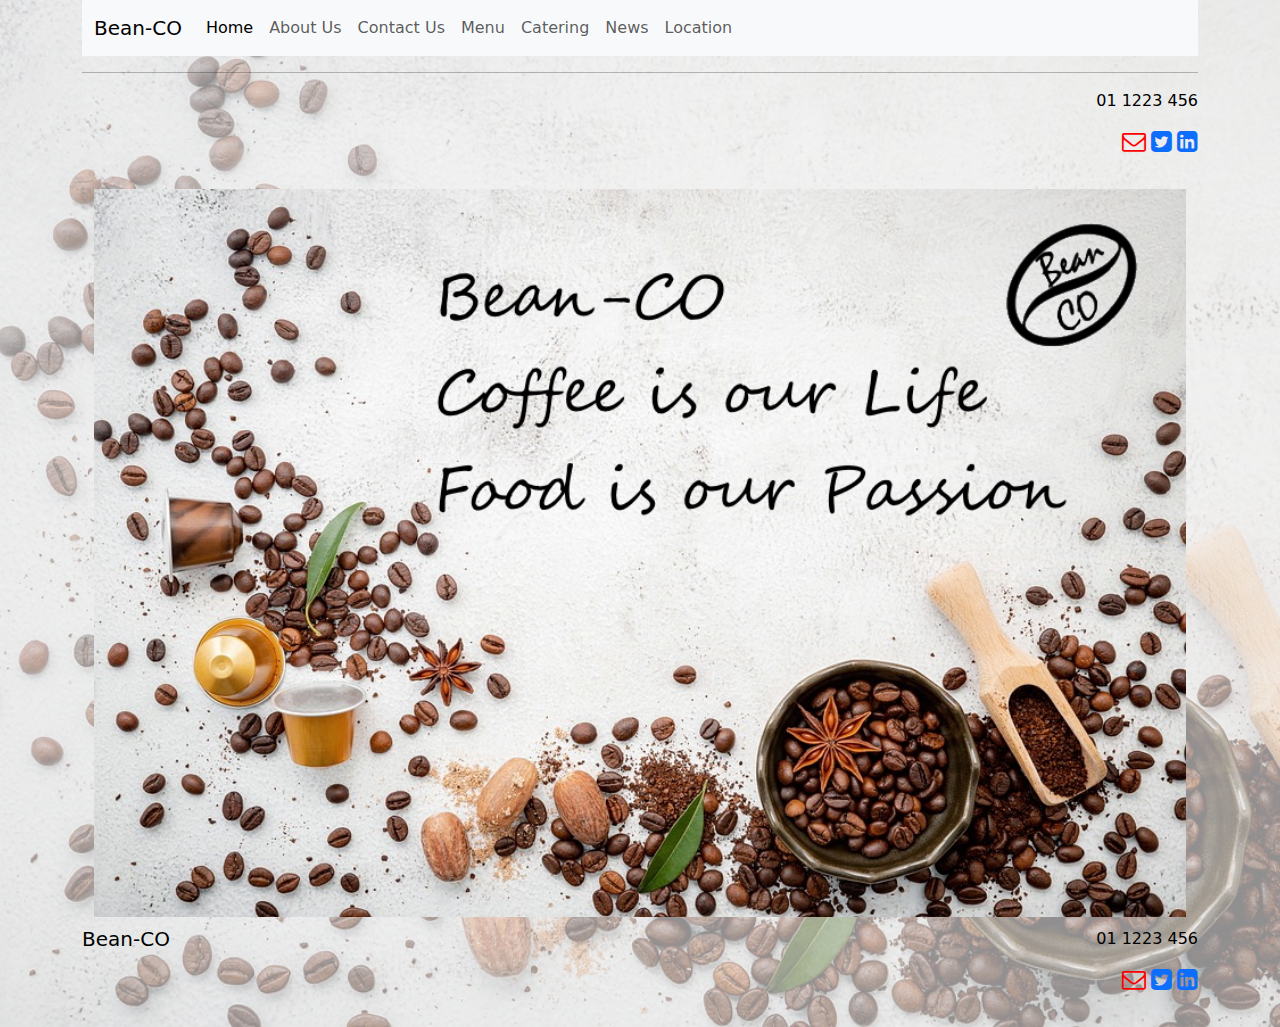
<file: index.html>
<!DOCTYPE html>
<html>
    <head>
        <title>Bean-CO</title>
		<link rel="icon" type="image/x-icon" href="images\logo.jpg">
        <meta name="viewport" content="width=device-width, initial-scale=1">
        <meta charset="utf-8">
        <link href="https://cdn.jsdelivr.net/npm/bootstrap@5.2.2/dist/css/bootstrap.min.css" rel="stylesheet">
        <script src="https://cdn.jsdelivr.net/npm/bootstrap@5.2.2/dist/js/bootstrap.bundle.min.js"></script>
        <link rel="stylesheet" href="https://cdnjs.cloudflare.com/ajax/libs/font-awesome/4.7.0/css/font-awesome.min.css">
        <link rel="stylesheet" href="css/homeStyle.css">
    </head>

    <body>
        <div class="container">
          <!-- Project Nav Bar, to be shared on all pages, hyperlinks and ACTIVE must be changed on each page -->
            <nav class="navbar navbar-expand-lg bg-light">
                <div class="container-fluid">
                  <a class="navbar-brand" href="#">Bean-CO</a>
                  <button class="navbar-toggler" type="button" data-bs-toggle="collapse" data-bs-target="#navbarScroll" aria-controls="navbarScroll" aria-expanded="false" aria-label="Toggle navigation">
                    <span class="navbar-toggler-icon"></span>
                  </button>
                  <div class="collapse navbar-collapse" id="navbarScroll">
                    <ul class="navbar-nav me-auto my-2 my-lg-0 navbar-nav-scroll" style="--bs-scroll-height: 100px;">
                      <li class="nav-item">
                        <a class="nav-link active" aria-current="page" href="index.html">Home</a>
                      </li>
                      <li class="nav-item">
                        <a class="nav-link" href="aboutUs/index.html">About Us</a>
                      </li>
                      <li class="nav-item">
                        <a class="nav-link" href="contactUs/index.html">Contact Us</a>
                      </li>
                      <li class="nav-item">
                        <a class="nav-link" href="menu/index.html">Menu</a>
                      </li>
                      <li class="nav-item">
                        <a class="nav-link" href="catering/index.html">Catering</a>
                      </li>
                      <li class="nav-item">
                        <a class="nav-link" href="news/index.html">News</a>
                      </li>
                      <li class="nav-item">
                        <a class="nav-link" href="location/index.html">Location</a>
                    </ul>
                  </div>
                </nav>
                <hr>
                <!--HEADER-->
			
              <div class="row">
                <div class="col-6 text-start">
                </div>
                <div class="col-6 text-end">
                    <p>01 1223 456</p>
                    <a href="mailto:nosuchmail@gmail.com"><i class="fa fa-envelope-o" style="font-size:24px; color: red"></i></a>   
                    <a href="https://twitter.com/nosuchtwitter" target="_blank"><i class="fa fa-twitter-square" style="font-size:24px"></i></a>
                    <a href="https://www.linkedin.com/in/nosuchlinkedin/" target="_blank"><i class="fa fa-linkedin-square" style="font-size:24px;"></i></a>
                </div>
                </div>
<div class="container">
  <img src="images/homeback.jpg" alt="Bean CO Cafe" style="width:100%;">
</div>
				
                
                <!--FOOTER-->         
          
    
          <div class="row">
            <div class="col-6 text-start">
              <h5>Bean-CO</h5>
            </div>
            <div class="col-6 text-end">
                <p>01 1223 456</p>
                <a href="mailto:nosuchmail@gmail.com"><i class="fa fa-envelope-o" style="font-size:24px; color: red"></i></a>   
                <a href="https://twitter.com/nosuchtwitter" target="_blank"><i class="fa fa-twitter-square" style="font-size:24px"></i></a>
                <a href="https://www.linkedin.com/in/nosuchlinkedin/" target="_blank"><i class="fa fa-linkedin-square" style="font-size:24px;"></i></a>
            </div>
            
    
          </div>
  

        </div> 

    </body>

</html>
</file>
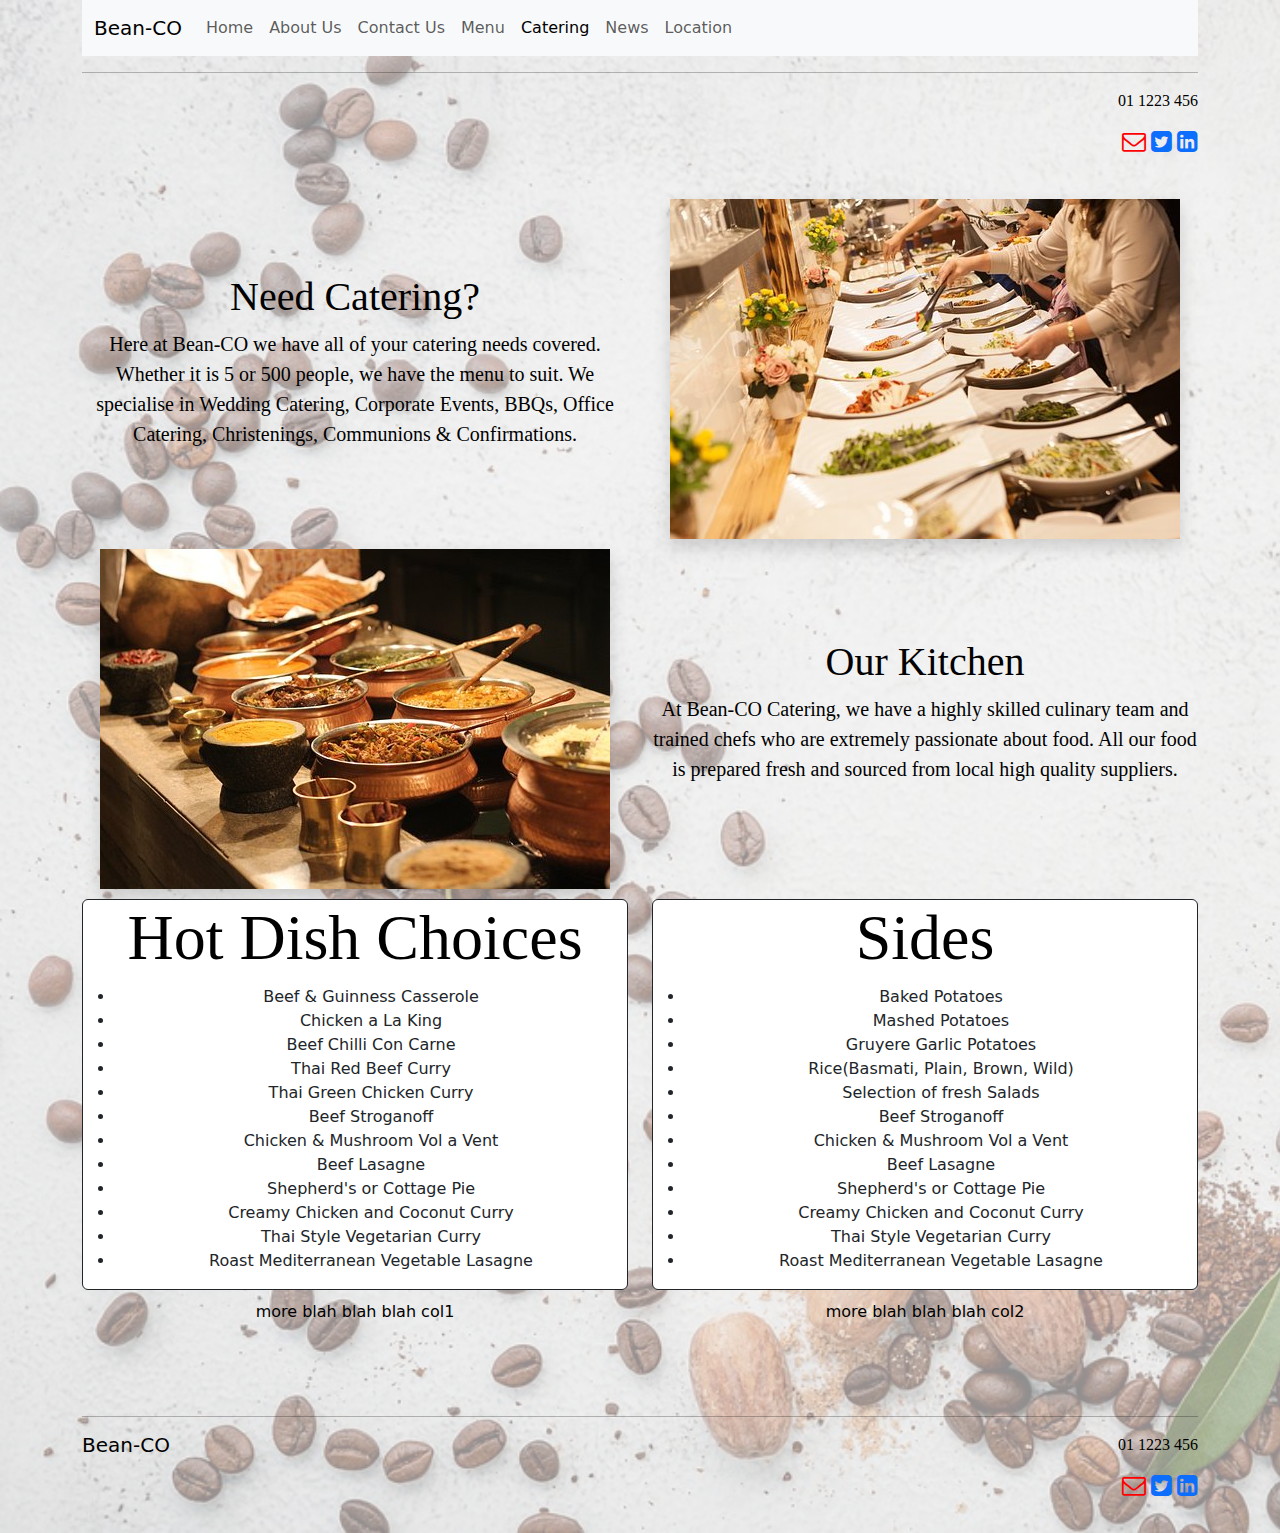
<file: catering/index.html>
<!DOCTYPE html>
<html>
    <head>
        <title>Bean-CO</title>
		<link rel="icon" type="image/x-icon" href="..\images\logo.jpg">
        <meta name="viewport" content="width=device-width, initial-scale=1">
        <meta charset="utf-8">
        <link href="https://cdn.jsdelivr.net/npm/bootstrap@5.2.2/dist/css/bootstrap.min.css" rel="stylesheet">
        <script src="https://cdn.jsdelivr.net/npm/bootstrap@5.2.2/dist/js/bootstrap.bundle.min.js"></script>
        <link rel="stylesheet" href="https://cdnjs.cloudflare.com/ajax/libs/font-awesome/4.7.0/css/font-awesome.min.css">
        <link rel="stylesheet" href="../css/stylecatering.css">
    </head>

    <body>
        <div class="container">
          <!-- Project Nav Bar, to be shared on all pages, hyperlinks and ACTIVE must be changed on each page -->
            <nav class="navbar navbar-expand-lg bg-light">
                <div class="container-fluid">
                  <a class="navbar-brand" href="..\images\logo.jpg">Bean-CO</a>
                  <button class="navbar-toggler" type="button" data-bs-toggle="collapse" data-bs-target="#navbarScroll" aria-controls="navbarScroll" aria-expanded="false" aria-label="Toggle navigation">
                    <span class="navbar-toggler-icon"></span>
                  </button>
                  <div class="collapse navbar-collapse" id="navbarScroll">
                    <ul class="navbar-nav me-auto my-2 my-lg-0 navbar-nav-scroll" style="--bs-scroll-height: 100px;">
                      <li class="nav-item">
                        <a class="nav-link" aria-current="page" href="../index.html">Home</a>
                      </li>
                      <li class="nav-item">
                        <a class="nav-link" href="../aboutUs/index.html">About Us</a>
                      </li>
                      <li class="nav-item">
                        <a class="nav-link" href="../contactUs/index.html">Contact Us</a>
                      </li>
                      <li class="nav-item">
                        <a class="nav-link" href="../menu/index.html">Menu</a>
                      </li>
                      <li class="nav-item">
                        <a class="nav-link active" href="index.html">Catering</a>
                      </li>
                      <li class="nav-item">
                        <a class="nav-link" href="../news/index.html">News</a>
                      </li>
                      <li class="nav-item">
                        <a class="nav-link" href="../location/index.html">Location</a>
                    </ul>
                  </div>
                </nav>
                <hr>
                <!--HEADER-->
              <div class="row">
                <div class="col-6 text-start">
                </div>
                <div class="col-6 text-end">
                    <p>01 1223 456</p>
                    <a href="mailto:nosuchmail@gmail.com"><i class="fa fa-envelope-o" style="font-size:24px; color: red"></i></a>   
                    <a href="https://twitter.com/nosuchtwitter" target="_blank"><i class="fa fa-twitter-square" style="font-size:24px"></i></a>
                    <a href="https://www.linkedin.com/in/nosuchlinkedin/" target="_blank"><i class="fa fa-linkedin-square" style="font-size:24px;"></i></a>
                </div>
                </div>
                <!-- Columns are always 50% wide, on mobile and desktop -->
                <!--ROW1-->
    <div class="row" >
                  <div class="col-lg-6 col-xs-12"  style="float:none;margin:auto;">
          <h1 class="display-6">Need Catering?</h1>
          <p class="lead">Here at Bean-CO we have all of your catering needs covered. Whether it is 5 or 500 people, we have the menu to suit. We specialise in Wedding Catering, Corporate Events, BBQs, Office Catering, Christenings, Communions & Confirmations.</p>
        </div>
		

    <div class="col-lg-6 col-xs-12">
                       <!-- <div class="col-lg-6"> -->
      <img class="w-auto shadow" src="..\images\catering.jpg" />
    </div>

    </div>
	
	<!-- Aidan New Row  -->
	    <div class="row">


    <div class="col-lg-6 col-xs-12">
                       <!-- <div class="col-lg-6"> -->
      <img class="w-auto shadow" src="..\images\catering2.jpg" />
    </div>
	                  <div class="col-lg-6 col-xs-12" style="float:none;margin:auto;">
		
			<!-- <div class="card border bg-transparent border-dark" > -->
          <h1 class="display-6">Our Kitchen</h1>
          <p class="lead">At Bean-CO Catering, we have a highly skilled culinary team and trained chefs who are extremely passionate about food. All our food is prepared fresh and sourced from local high quality suppliers.</p>
        <!-- </div> -->
		</div>

    </div>
	<!-- Another New Row -->

	
	

                <!-- Columns are always 50% wide on desktop, on xs 100% -->
                <!--ROW2-->
<div class="row">
<div class="col-lg-6 col-xs-12">
      <div class="card border border-dark">
		<h1 class="display-3">Hot Dish Choices</h1>
	<!-- <h2>Sample Hot Dish Choices</h2> -->
		<ul>
		<li>Beef &amp; Guinness Casserole</li>
		<li>Chicken a La King</li>
		<li>Beef Chilli Con Carne</li>
		<li>Thai Red Beef Curry</li>
		<li>Thai Green Chicken Curry</li>
		<li>Beef Stroganoff</li>
		<li>Chicken &amp; Mushroom Vol a Vent</li>
		<li>Beef Lasagne</li>
		<li>Shepherd's or Cottage Pie</li>
		<li>Creamy Chicken and Coconut Curry</li>
		<li>Thai Style Vegetarian Curry </li>
		<li>Roast Mediterranean Vegetable Lasagne</li>
		</ul>
	</div>
</div>

                  <div class="col-lg-6 col-xs-12">
      <div class="card border border-dark">
		<h1 class="display-3">Sides</h1>
	<!-- <h2>Sample Hot Dish Choices</h2> -->
		<ul>
		<li>Baked Potatoes</li>
		<li>Mashed Potatoes</li>
		<li>Gruyere Garlic Potatoes</li>
		<li>Rice(Basmati, Plain, Brown, Wild)</li>
		<li>Selection of fresh Salads</li>
		<li>Beef Stroganoff</li>
		<li>Chicken &amp; Mushroom Vol a Vent</li>
		<li>Beef Lasagne</li>
		<li>Shepherd's or Cottage Pie</li>
		<li>Creamy Chicken and Coconut Curry</li>
		<li>Thai Style Vegetarian Curry </li>
		<li>Roast Mediterranean Vegetable Lasagne</li>
		</ul>
	</div>
                  </div>

                </div>
                <!-- Columns are always 50% wide, on mobile and desktop -->
                <!--ROW3-->
                <div class="row">
                  <div class="col-lg-6 col-xs-12">
                    more blah blah blah col1
                  </div>

                  <div class="col-lg-6 col-xs-12">
                    more blah blah blah col2
                  </div>

                </div>
                <hr>
                <!--FOOTER-->         
          
    
          <div class="row">
            <div class="col-6 text-start">
              <h5>Bean-CO</h5>
            </div>
            <div class="col-6 text-end">
                <p>01 1223 456</p>
                <a href="mailto:nosuchmail@gmail.com"><i class="fa fa-envelope-o" style="font-size:24px; color: red"></i></a>   
                <a href="https://twitter.com/nosuchtwitter" target="_blank"><i class="fa fa-twitter-square" style="font-size:24px"></i></a>
                <a href="https://www.linkedin.com/in/nosuchlinkedin/" target="_blank"><i class="fa fa-linkedin-square" style="font-size:24px;"></i></a>
            </div>
            
    
          </div>
  

        </div> 
   

    </body>

</html>
</file>
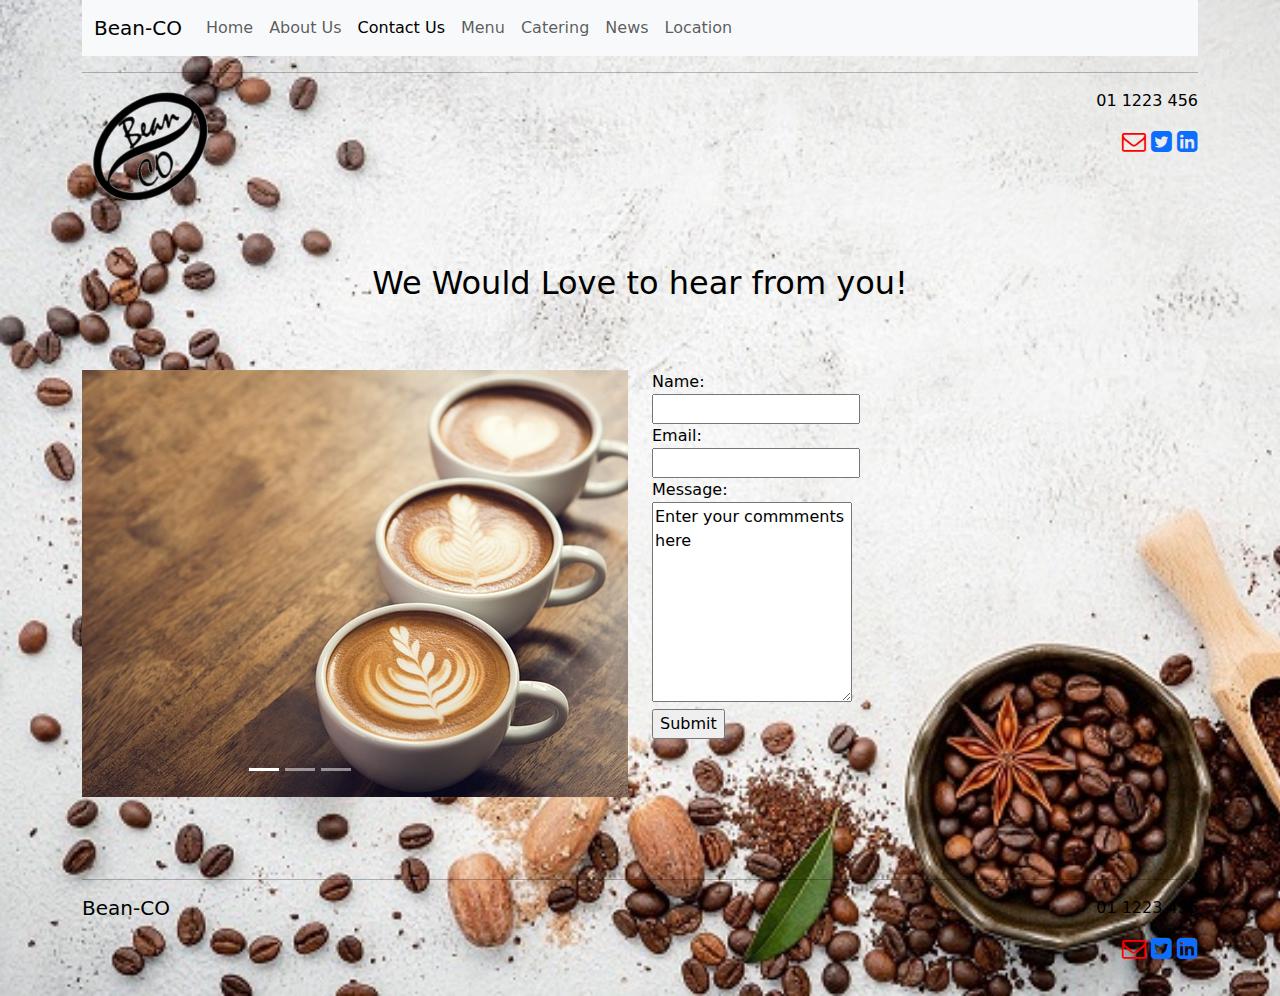
<file: contactUs/index.html>
<!DOCTYPE html>
<html>
    <head>
        <title>My Coffee Shop</title>
        <meta name="viewport" content="width=device-width, initial-scale=1">
        <link rel="icon" type="image/x-icon" href="..\images\logo.jpg">
        <meta charset="utf-8">
        <link href="https://cdn.jsdelivr.net/npm/bootstrap@5.2.2/dist/css/bootstrap.min.css" rel="stylesheet">
        <script src="https://cdn.jsdelivr.net/npm/bootstrap@5.2.2/dist/js/bootstrap.bundle.min.js"></script>
        <link rel="stylesheet" href="https://cdnjs.cloudflare.com/ajax/libs/font-awesome/4.7.0/css/font-awesome.min.css">
        <link rel="stylesheet" href="../css/contactUsStyle.css">
        <script src="../script/contactUsScript.js" defer></script>

    </head>

    <body>
        <div class="container">
          <!-- Project Nav Bar, to be shared on all pages -->
            <nav class="navbar navbar-expand-lg bg-light">
                <div class="container-fluid">
                  <a class="navbar-brand" href="#">Bean-CO</a>
                  <button class="navbar-toggler" type="button" data-bs-toggle="collapse" data-bs-target="#navbarScroll" aria-controls="navbarScroll" aria-expanded="false" aria-label="Toggle navigation">
                    <span class="navbar-toggler-icon"></span>
                  </button>
                  <div class="collapse navbar-collapse" id="navbarScroll">
                    <ul class="navbar-nav me-auto my-2 my-lg-0 navbar-nav-scroll" style="--bs-scroll-height: 100px;">
                      <li class="nav-item">
                        <a class="nav-link" aria-current="page" href="../index.html">Home</a>
                      </li>
                      <li class="nav-item">
                        <a class="nav-link" href="../aboutUs/index.html">About Us</a>
                      </li>
                      <li class="nav-item">
                        <a class="nav-link active" href="index.html">Contact Us</a>
                      </li>
                      <li class="nav-item">
                        <a class="nav-link" href="../menu/index.html">Menu</a>
                      </li>
                      <li class="nav-item">
                        <a class="nav-link" href="../catering/index.html">Catering</a>
                      </li>
                      <li class="nav-item">
                        <a class="nav-link" href="../news/index.html">News</a>
                      </li>
                      <li class="nav-item">
                        <a class="nav-link" href="../location/index.html">Location</a>
                    </ul>
                  </div>
                </nav>
                <hr>
                <!--HEADER-->
              <div class="row">
                <div class="col-xs-12 col-lg-6 text-start">
                  <img src="../images/logo.png" alt="Bean-CO logo">
                </div>
                <div class="col-xs-12 col-lg-6 text-end">
                    <p>01 1223 456</p>
                    <a href="mailto:nosuchmail@gmail.com"><i class="fa fa-envelope-o" style="font-size:24px; color: red"></i></a>   
                    <a href="https://twitter.com/nosuchtwitter" target="_blank"><i class="fa fa-twitter-square" style="font-size:24px"></i></a>
                    <a href="https://www.linkedin.com/in/nosuchlinkedin/" target="_blank"><i class="fa fa-linkedin-square" style="font-size:24px;"></i></a>
                </div>
                </div>
                 <!--ROW1-->
                 <div class="row">
                    <div class="col-12">    
                        <h2>We Would Love to hear from you!</h2>
                        </div>
                 </div>
                <!--ROW2-->
                <div class="row">
                  <div class="col-6">
          <!-- Carousel -->
          <div id="contactUsCarousel" class="carousel slide" data-bs-ride="carousel">

            <!-- Indicators/dots -->
            <div class="col-xs-12 col-lg-6 carousel-indicators">
              <button type="button" data-bs-target="#contactUsCarousel" data-bs-slide-to="0" class="active"></button>
              <button type="button" data-bs-target="#contactUsCarousel" data-bs-slide-to="1"></button>
              <button type="button" data-bs-target="#contactUsCarousel" data-bs-slide-to="2"></button>
            </div>
            
            <!-- The slideshow/carousel -->
            <div class="carousel-inner">
              <div class="carousel-item active">
                <img src="../images/aboutUsCar1.jpg" alt="Coffee Picture 1" class="d-block">
              </div>
              <div class="carousel-item">
                <img src="../images/aboutUsCar3.jpg" alt="Coffee Picture 2" class="d-block">
              </div>
              <div class="carousel-item">
                <img src="../images/aboutUsCar4.jpg" alt="Coffee Picture 3" class="d-block">
              </div>
            </div>
            
          
          </div>
                       
    </div>

                  <div class="col-6">
                    <form id="myForm" onsubmit="myJsFuntion();return false">
                        Name:<br/>
                        <input type="text" id="text" /><br/>
                    
                        Email:<br/>
                        <input type="email" id="email" /><br/>
                    
                        Message:<br/>
                        <textarea name="message" id="message" >Enter your commments here</textarea> <br/>

                        <input type="submit" /><br/>
            
                    </form>
                        <h2><p id="demo"></p></h2>
                  </div>

                </div>
                <hr>
                <!--FOOTER-->         

           
          <div class="row">
            <div class="col-xs-12 col-lg-6 text-start">
              <h5>Bean-CO</h5>
            </div>
            <div class="col-xs-12 col-lg-6 text-end">
                <p>01 1223 456</p>
                <a href="mailto:nosuchmail@gmail.com"><i class="fa fa-envelope-o" style="font-size:24px; color: red"></i></a>   
                <a href="https://twitter.com/nosuchtwitter" target="_blank"><i class="fa fa-twitter-square" style="font-size:24px"></i></a>
                <a href="https://www.linkedin.com/in/nosuchlinkedin/" target="_blank"><i class="fa fa-linkedin-square" style="font-size:24px;"></i></a>
            </div>
            
    
          </div>
  

        </div> 
   

    </body>

</html>
</file>
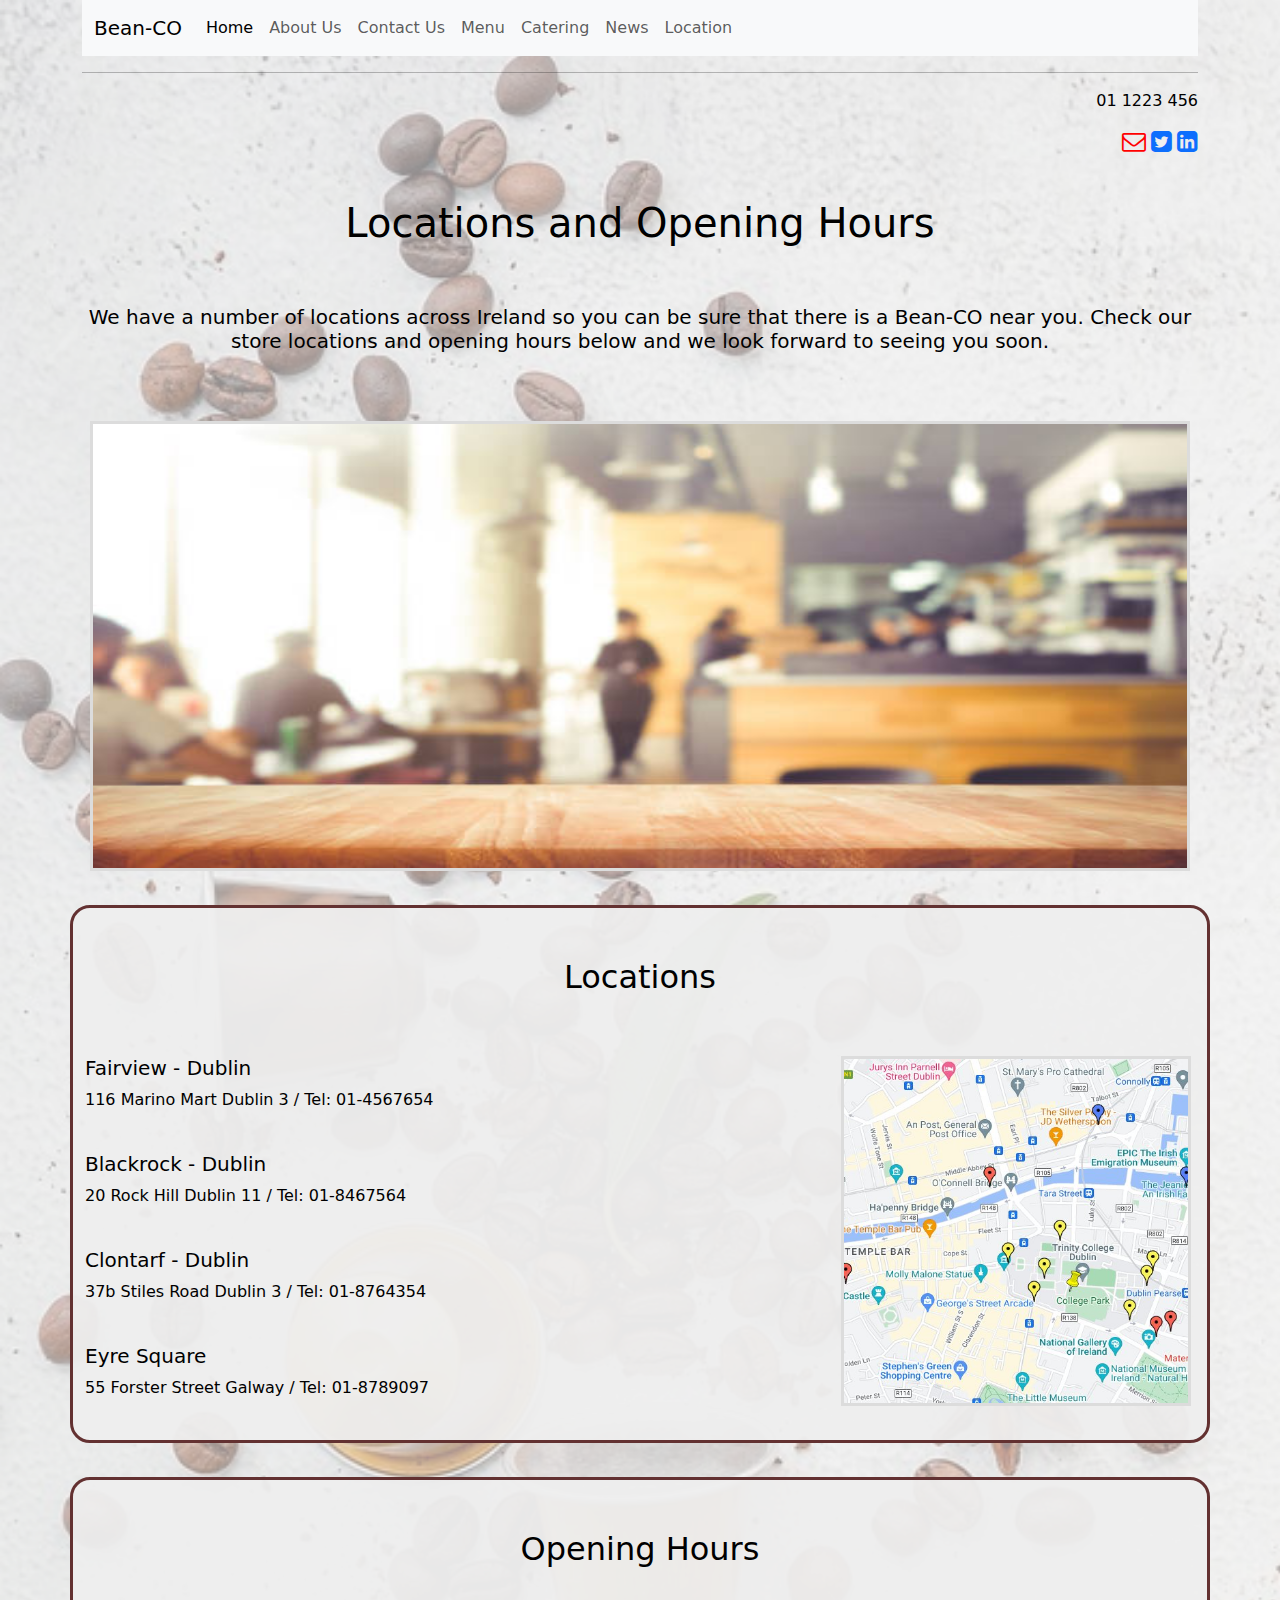
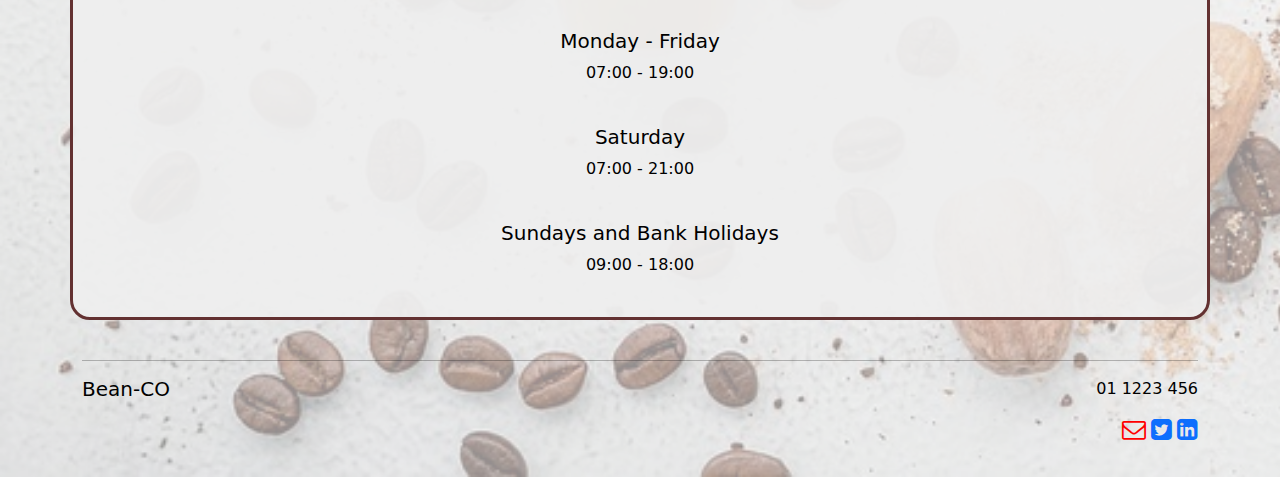
<file: location/index.html>
<!DOCTYPE html>
<html>
    <head>
        <title>My Coffee Shop</title>
        <meta name="viewport" content="width=device-width, initial-scale=1">
        <meta charset="utf-8">
        <link href="https://cdn.jsdelivr.net/npm/bootstrap@5.2.2/dist/css/bootstrap.min.css" rel="stylesheet">
        <script src="https://cdn.jsdelivr.net/npm/bootstrap@5.2.2/dist/js/bootstrap.bundle.min.js"></script>
        <link rel="stylesheet" href="https://cdnjs.cloudflare.com/ajax/libs/font-awesome/4.7.0/css/font-awesome.min.css">
        <link rel="stylesheet" href="../css/locationStyle.css">
    </head>

    <body>
        <div class="container">
          <!-- Project Nav Bar, to be shared on all pages, hyperlinks and ACTIVE must be changed on each page -->
            <nav class="navbar navbar-expand-lg bg-light">
                <div class="container-fluid">
                  <a class="navbar-brand" href="#">Bean-CO</a>
                  <button class="navbar-toggler" type="button" data-bs-toggle="collapse" data-bs-target="#navbarScroll" aria-controls="navbarScroll" aria-expanded="false" aria-label="Toggle navigation">
                    <span class="navbar-toggler-icon"></span>
                  </button>
                  <div class="collapse navbar-collapse" id="navbarScroll">
                    <ul class="navbar-nav me-auto my-2 my-lg-0 navbar-nav-scroll" style="--bs-scroll-height: 100px;">
                      <li class="nav-item">
                        <a class="nav-link active" aria-current="page" href="../index.html">Home</a>
                      </li>
                      <li class="nav-item">
                        <a class="nav-link" href="../aboutUs/index.html">About Us</a>
                      </li>
                      <li class="nav-item">
                        <a class="nav-link" href="../contactUs/index.html">Contact Us</a>
                      </li>
                      <li class="nav-item">
                        <a class="nav-link" href="../menu/index.html">Menu</a>
                      </li>
                      <li class="nav-item">
                        <a class="nav-link" href="../catering/index.html">Catering</a>
                      </li>
                      <li class="nav-item">
                        <a class="nav-link" href="../news/index.html">News</a>
                      </li>
                      <li class="nav-item">
                        <a class="nav-link" href="index.html">Location</a>
                    </ul>
                  </div>
                </nav>
                <hr>
                <!--HEADER-->
              <div class="row">
                <div class="col-6 text-start">
                </div>
                <div class="col-6 text-end">
                    <p>01 1223 456</p>
                    <a href="mailto:nosuchmail@gmail.com"><i class="fa fa-envelope-o" style="font-size:24px; color: red"></i></a>   
                    <a href="https://twitter.com/nosuchtwitter" target="_blank"><i class="fa fa-twitter-square" style="font-size:24px"></i></a>
                    <a href="https://www.linkedin.com/in/nosuchlinkedin/" target="_blank"><i class="fa fa-linkedin-square" style="font-size:24px;"></i></a>
                </div>
                </div>
                <!-- Columns are always 50% wide, on mobile and desktop -->
                <!--ROW1-->
                <div class="row">
                  <div class="col-lg-12 col-xs-12">
                    <h1>Locations and Opening Hours</h1>
                    <h2 class="lead"><b>We have a number of locations across Ireland so you can be sure that there is a Bean-CO near you. Check our store locations and opening hours below and we look forward to seeing you soon.</b></h2> 
                  </div>
                </div>
            <div class="row pic">
                <div class="col-lg-12 col-xs-12">
                    <img src="../images/locationimage.jpeg" alt="Coffee House Image" width="1100" height="450">
                </div>
            </div>
            <br>
            <div class="row">
                <div class="header">
                  <h2>Locations</h2>
                  <div class="col-">
                    <div class="row">
                      <div class="col-lg-8 left">
                          <h5>Fairview - Dublin</h5>
                          <p>116 Marino Mart Dublin 3 / Tel: 01-4567654</p>
                          <br>
                          <h5>Blackrock - Dublin</h5>
                          <p>20 Rock Hill Dublin 11 / Tel: 01-8467564</p>
                          <br>
                          <h5>Clontarf - Dublin</h5>
                          <p>37b Stiles Road Dublin 3 / Tel: 01-8764354</p>
                          <br>
                          <h5>Eyre Square</h5>
                          <p>55 Forster Street Galway / Tel: 01-8789097</p>
                          <br>
                      </div>
                      <div class="col-lg-2">
                          <p><a href="https://www.google.com/maps"><img src="../images/dublin.jpeg" alt="Dublin Map" href="https://www.google.com/maps" width="350" height="350"></a></p>
                      </div>
                  </div>
                </div>
            </div>
            </div>
            <br>
            <div class="row">
              <div class="header">
                <h2>Opening Hours</h2>
                <div class="col-">
                  <div class="row">
                    <div class="col-lg-12">
                        <h5>Monday - Friday</h5><p>07:00 - 19:00</p>
                        <br>
                        <h5>Saturday</h5><p>07:00 - 21:00</p>
                        <br>
                        <h5>Sundays and Bank Holidays</h5><p>09:00 - 18:00</p>
                        <br>
                    </div>
                </div>
              </div>
          </div>
          </div>
          <br>
            
                <hr>
                <!--FOOTER-->         
          
    
          <div class="row">
            <div class="col-6 text-start">
              <h5>Bean-CO</h5>
            </div>
            <div class="col-6 text-end">
                <p>01 1223 456</p>
                <a href="mailto:nosuchmail@gmail.com"><i class="fa fa-envelope-o" style="font-size:24px; color: red"></i></a>   
                <a href="https://twitter.com/nosuchtwitter" target="_blank"><i class="fa fa-twitter-square" style="font-size:24px"></i></a>
                <a href="https://www.linkedin.com/in/nosuchlinkedin/" target="_blank"><i class="fa fa-linkedin-square" style="font-size:24px;"></i></a>
            </div>
            
    
          </div>
  

        </div> 
   

    </body>

</html>
</file>
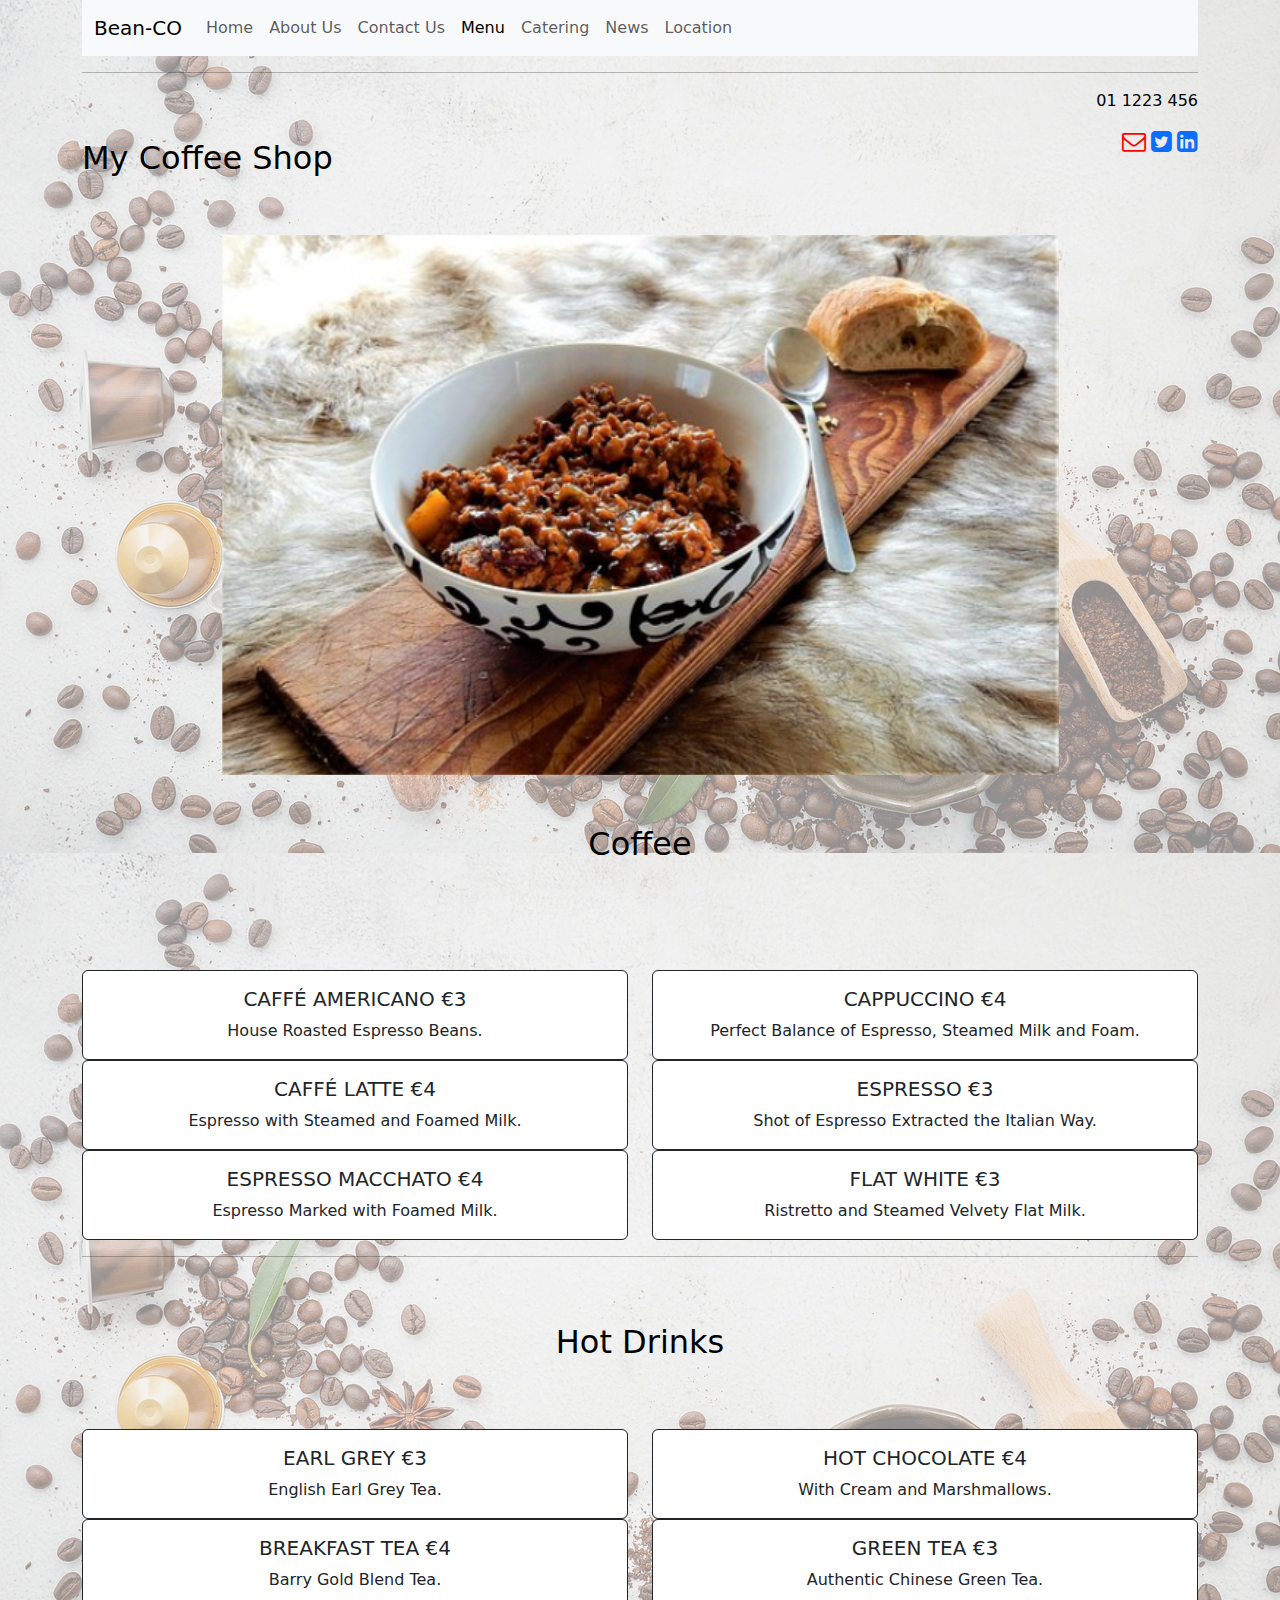
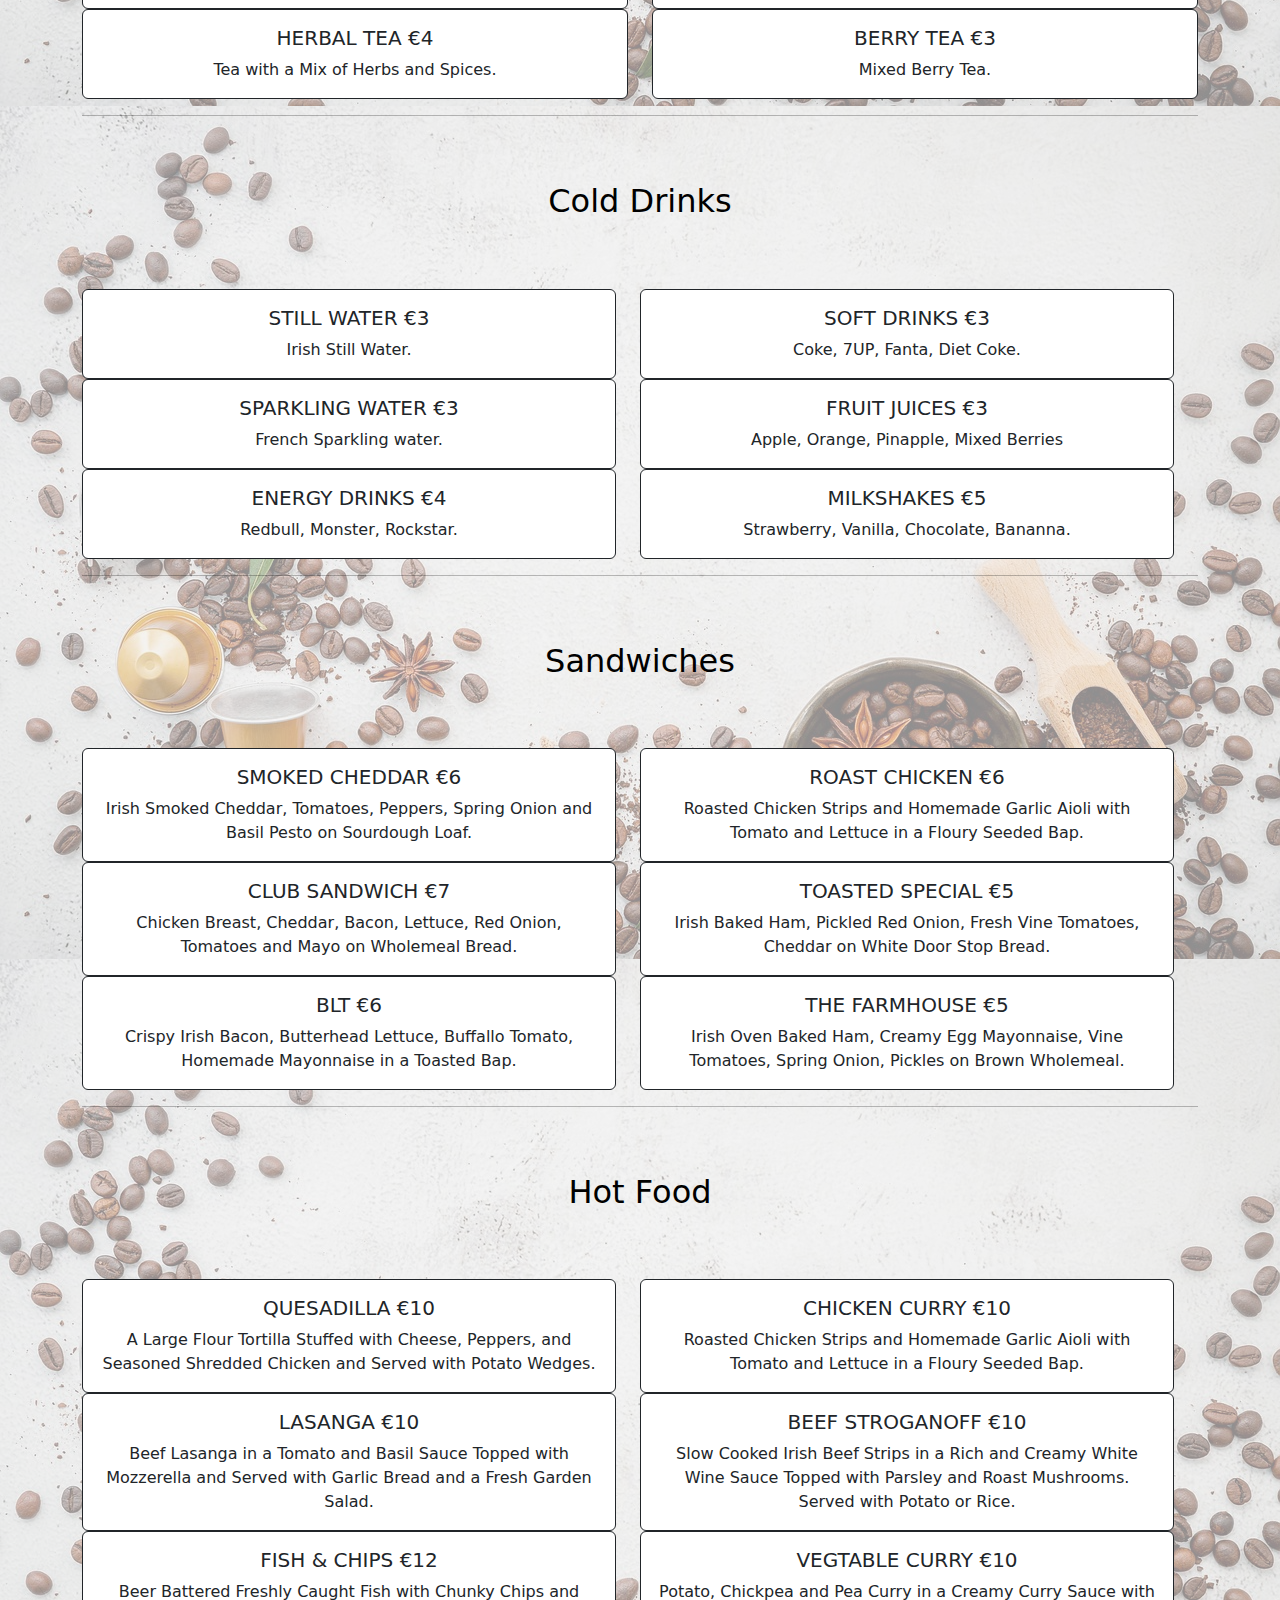
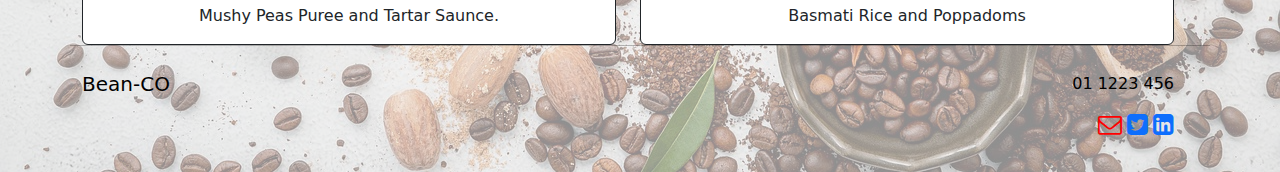
<file: menu/index.html>
<!DOCTYPE html>
<html>
    <head>
        <title>Bean-CO</title>
		<link rel="icon" type="image/x-icon" href="..\images\logo.jpg">
        <meta name="viewport" content="width=device-width, initial-scale=1">
        <meta charset="utf-8">
        <link href="https://cdn.jsdelivr.net/npm/bootstrap@5.2.2/dist/css/bootstrap.min.css" rel="stylesheet">
        <script src="https://cdn.jsdelivr.net/npm/bootstrap@5.2.2/dist/js/bootstrap.bundle.min.js"></script>
        <link rel="stylesheet" href="https://cdnjs.cloudflare.com/ajax/libs/font-awesome/4.7.0/css/font-awesome.min.css">
        <link rel="stylesheet" href="../css/stylemenu.css">
    </head>

    <body>
        <div class="container">
          <!-- Project Nav Bar, to be shared on all pages, hyperlinks and ACTIVE must be changed on each page -->
            <nav class="navbar navbar-expand-lg bg-light">
                <div class="container-fluid">
                  <a class="navbar-brand" href="..\images\logo.png">Bean-CO</a>
                  <button class="navbar-toggler" type="button" data-bs-toggle="collapse" data-bs-target="#navbarScroll" aria-controls="navbarScroll" aria-expanded="false" aria-label="Toggle navigation">
                    <span class="navbar-toggler-icon"></span>
                  </button>
                  <div class="collapse navbar-collapse" id="navbarScroll">
                    <ul class="navbar-nav me-auto my-2 my-lg-0 navbar-nav-scroll" style="--bs-scroll-height: 100px;">
                      <li class="nav-item">
                        <a class="nav-link" aria-current="page" href="../index.html">Home</a>
                      </li>
                      <li class="nav-item">
                        <a class="nav-link" href="../aboutUs/index.html">About Us</a>
                      </li>
                      <li class="nav-item">
                        <a class="nav-link" href="../contactUs/index.html">Contact Us</a>
                      </li>
                      <li class="nav-item">
                        <a class="nav-link active" href="index.html">Menu</a>
                      </li>
                      <li class="nav-item">
                        <a class="nav-link" href="../catering/index.html">Catering</a>
                      </li>
                      <li class="nav-item">
                        <a class="nav-link" href="../news/index.html">News</a>
                      </li>
                      <li class="nav-item">
                        <a class="nav-link" href="../location/index.html">Location</a>
                    </ul>
                  </div>
                </nav>
                <hr>
                <!--HEADER-->
              <div class="row">
                <div class="col-6 text-start">
                  <h2>My Coffee Shop</h2>
                </div>
                <div class="col-6 text-end">
                    <p>01 1223 456</p>
                    <a href="mailto:nosuchmail@gmail.com"><i class="fa fa-envelope-o" style="font-size:24px; color: red"></i></a>   
                    <a href="https://twitter.com/nosuchtwitter" target="_blank"><i class="fa fa-twitter-square" style="font-size:24px"></i></a>
                    <a href="https://www.linkedin.com/in/nosuchlinkedin/" target="_blank"><i class="fa fa-linkedin-square" style="font-size:24px;"></i></a>
                </div>
                </div>
<!-- Carousel -->
<div id="carouselExampleSlidesOnly" class="carouselslide" data-bs-ride="carousel">
  <div class="w-75 carousel-inner" style="float:none;margin:auto;">
    <div class="carousel-item active">
      <img src="..\images\chilli.jpg" class="d-block w-100" alt="Chilli">
	  	<div class="carousel-caption d-none d-md-block">
          <!-- <h1>Chilli</h1> -->
        </div>
    </div>
    <div class="carousel-item">
      <img src="..\images\scone.jpg" class="d-block w-100" alt="Fruit Scone">
	  	<div class="carousel-caption d-none d-md-block">
          <!-- <h1>Fruit Scone</h1> -->
        </div>
    </div>
    <div class="carousel-item">
      <img src="..\images\fac.jpg" class="d-block w-100" alt="Fish & Chips">
	  	<div class="carousel-caption d-none d-md-block">
          <!-- <h1>Fish & Chips</h1> -->
        </div>
    </div>
	    <div class="carousel-item">
      <img src="..\images\coffee.jpg" class="d-block w-100" alt="Coffee">
	  	<div class="carousel-caption d-none d-md-block">
          <!-- <h1>Coffee</h1> -->
        </div>
    </div>
  </div>
</div>
<!-- Coffee Menu  -->
<div class="col-xs-12 col-g-4 ">
    <!-- <hr class="style-two"> -->
        <h2 class="text-center">Coffee</h2>
		
				       <div class="col-lg-12 mx-auto col-12 text-center mb-4">
					   <!-- <div class="col-sm-10 mx-auto col-12 text-center mb-4">Column 1</div> -->
					   <br>
            <!-- <h1 class="mt-0">Our Menu</h1> -->
			 <!-- <h1 class="display-4">Our Menu</h1> -->
			           <!-- <hr class="style-seven"> -->
					   <!-- <hr class="style-two"> -->
					   <!-- <hr class="style-four"> -->
					      <!-- <h1 class="heading-1"><span>Centered Text</span></h1> -->

        </div>
			           <!-- <hr class="style-two"> -->
            <!-- <hr class="accent my-2"> -->
</div>
                <!-- Columns are always 50% wide, on mobile and desktop -->
                <!--ROW1-->
<div class="row">
  <div class="col-lg-6 col-xs-12">
    <div class="card border border-dark">
      <!-- <img src="..." class="card-img-top" alt="..."> -->
      <div class="card-body">
        <h5 class="card-title">CAFFÉ AMERICANO	€3</h5>
        <p class="card-text">House Roasted Espresso Beans.</p>
      </div>
    </div>
  </div>
  <div class="col-lg-6 col-xs-12">
    <div class="card border border-dark">
      <!-- <img src="..." class="card-img-top" alt="..."> -->
      <div class="card-body">
        <h5 class="card-title">CAPPUCCINO €4</h5>
        <p class="card-text">Perfect Balance of Espresso, Steamed Milk and Foam.</p>
      </div>
    </div>
  </div>
  <div class="col-lg-6 col-xs-12">
    <div class="card border border-dark">
      <!-- <img src="..." class="card-img-top" alt="..."> -->
      <div class="card-body">
        <h5 class="card-title">CAFFÉ LATTE €4</h5>
        <p class="card-text">Espresso with Steamed and Foamed Milk.</p>
      </div>
    </div>
  </div>
  <div class="col-lg-6 col-xs-12">
    <div class="card border border-dark">
      <!-- <img src="..." class="card-img-top" alt="..."> -->
      <div class="card-body">
        <h5 class="card-title">ESPRESSO €3</h5>
        <p class="card-text">Shot of Espresso Extracted the Italian Way.</p>
      </div>
    </div>
  </div>
    <div class="col-lg-6 col-xs-12">
    <div class="card border border-dark">
      <!-- <img src="..." class="card-img-top" alt="..."> -->
      <div class="card-body">
        <h5 class="card-title">ESPRESSO MACCHATO €4</h5>
        <p class="card-text">Espresso Marked with Foamed Milk.</p>
      </div>
    </div>
  </div>
    <div class="col-lg-6 col-xs-12">
    <div class="card border border-dark">
      <!-- <img src="..." class="card-img-top" alt="..."> -->
      <div class="card-body">
        <h5 class="card-title">FLAT WHITE €3</h5>
        <p class="card-text">Ristretto and Steamed Velvety Flat Milk.</p>
      </div>
    </div>
  </div>
 <!-- Hot Drinks Menu -->
  <div class="col-xs-12 col-g-4 ">
<!-- <br> -->
  <hr class="style-two">
        <h2 class="text-center">Hot Drinks</h2>
			<!--            <hr class="style-two"> -->
            <!-- <hr class="accent my-2"> -->
 </div>

</div>

<div class="row">
  <div class="col-lg-6 col-xs-12">
    <div class="card border border-dark">
      <!-- <img src="..." class="card-img-top" alt="..."> -->
      <div class="card-body">
        <h5 class="card-title">EARL GREY €3</h5>
        <p class="card-text">English Earl Grey Tea.</p>
      </div>
    </div>
  </div>
  <div class="col-lg-6 col-xs-12">
    <div class="card border border-dark">
      <!-- <img src="..." class="card-img-top" alt="..."> -->
      <div class="card-body">
        <h5 class="card-title">HOT CHOCOLATE €4</h5>
        <p class="card-text">With Cream and Marshmallows.</p>
      </div>
    </div>
  </div>
  <div class="col-lg-6 col-xs-12">
    <div class="card border border-dark">
      <!-- <img src="..." class="card-img-top" alt="..."> -->
      <div class="card-body">
        <h5 class="card-title">BREAKFAST TEA €4</h5>
        <p class="card-text">Barry Gold Blend Tea.</p>
      </div>
    </div>
  </div>
  <div class="col-lg-6 col-xs-12">
    <div class="card border border-dark">
      <!-- <img src="..." class="card-img-top" alt="..."> -->
      <div class="card-body">
        <h5 class="card-title">GREEN TEA €3</h5>
        <p class="card-text">Authentic Chinese Green Tea.</p>
      </div>
    </div>
  </div>
    <div class="col-lg-6 col-xs-12">
    <div class="card border border-dark">
      <!-- <img src="..." class="card-img-top" alt="..."> -->
      <div class="card-body">
        <h5 class="card-title">HERBAL TEA €4</h5>
        <p class="card-text">Tea with a Mix of Herbs and Spices.</p>
      </div>
    </div>
  </div>
    <div class="col-lg-6 col-xs-12">
    <div class="card border border-dark">
      <!-- <img src="..." class="card-img-top" alt="..."> -->
      <div class="card-body">
        <h5 class="card-title">BERRY TEA €3</h5>
        <p class="card-text">Mixed Berry Tea.</p>
      </div>
    </div>
  </div>
 <!-- Cold Drinks Menu -->
  <div class="col-xs-12 col-g-4 ">
<!-- <br> -->
  <hr class="style-two">
        <h2 class="text-center">Cold Drinks</h2>
			<!--            <hr class="style-two"> -->
            <!-- <hr class="accent my-2"> -->
 </div>
 <div class="row">
  <div class="col-lg-6 col-xs-12">
    <div class="card border border-dark">
      <!-- <img src="..." class="card-img-top" alt="..."> -->
      <div class="card-body">
        <h5 class="card-title">STILL WATER €3</h5>
        <p class="card-text">Irish Still Water.</p>
      </div>
    </div>
  </div>
  <div class="col-lg-6 col-xs-12">
    <div class="card border border-dark">
      <!-- <img src="..." class="card-img-top" alt="..."> -->
      <div class="card-body">
        <h5 class="card-title">SOFT DRINKS €3</h5>
        <p class="card-text">Coke, 7UP, Fanta, Diet Coke.</p>
      </div>
    </div>
  </div>
  <div class="col-lg-6 col-xs-12">
    <div class="card border border-dark">
      <!-- <img src="..." class="card-img-top" alt="..."> -->
      <div class="card-body">
        <h5 class="card-title">SPARKLING WATER €3</h5>
        <p class="card-text">French Sparkling water.</p>
      </div>
    </div>
  </div>
  <div class="col-lg-6 col-xs-12">
    <div class="card border border-dark">
      <!-- <img src="..." class="card-img-top" alt="..."> -->
      <div class="card-body">
        <h5 class="card-title">FRUIT JUICES €3</h5>
        <p class="card-text">Apple, Orange, Pinapple, Mixed Berries</p>
      </div>
    </div>
  </div>
    <div class="col-lg-6 col-xs-12">
    <div class="card border border-dark">
      <!-- <img src="..." class="card-img-top" alt="..."> -->
      <div class="card-body">
        <h5 class="card-title">ENERGY DRINKS €4</h5>
        <p class="card-text">Redbull, Monster, Rockstar.</p>
      </div>
    </div>
  </div>
    <div class="col-lg-6 col-xs-12">
    <div class="card border border-dark">
      <!-- <img src="..." class="card-img-top" alt="..."> -->
      <div class="card-body">
        <h5 class="card-title">MILKSHAKES €5</h5>
        <p class="card-text">Strawberry, Vanilla, Chocolate, Bananna.</p>
      </div>
    </div>
  </div>

</div>

<!-- Sandwiches -->
<div class="col-xs-12 col-g-4 ">
<!-- <br> -->
    <hr class="style-two">
        <h2 class="text-center">Sandwiches</h2>
			           <!-- <hr class="style-two"> -->
            <!-- <hr class="accent my-2"> -->
</div>
 <div class="row">
  <div class="col-lg-6 col-xs-12">
    <div class="card border border-dark">
      <!-- <img src="..." class="card-img-top" alt="..."> -->
      <div class="card-body">
        <h5 class="card-title">SMOKED CHEDDAR €6</h5>
        <p class="card-text">Irish Smoked Cheddar, Tomatoes, Peppers, Spring Onion and Basil Pesto on Sourdough Loaf.</p>
      </div>
    </div>
  </div>
  <div class="col-lg-6 col-xs-12">
    <div class="card border border-dark">
      <!-- <img src="..." class="card-img-top" alt="..."> -->
      <div class="card-body">
        <h5 class="card-title">ROAST CHICKEN €6</h5>
        <p class="card-text">Roasted Chicken Strips and Homemade Garlic Aioli with Tomato and Lettuce in a Floury Seeded Bap.</p>
      </div>
    </div>
  </div>
  <div class="col-lg-6 col-xs-12">
    <div class="card border border-dark">
      <!-- <img src="..." class="card-img-top" alt="..."> -->
      <div class="card-body">
        <h5 class="card-title">CLUB SANDWICH €7</h5>
        <p class="card-text">Chicken Breast, Cheddar, Bacon, Lettuce, Red Onion, Tomatoes and Mayo on Wholemeal Bread.</p>
      </div>
    </div>
  </div>
  <div class="col-lg-6 col-xs-12">
    <div class="card border border-dark">
      <!-- <img src="..." class="card-img-top" alt="..."> -->
      <div class="card-body">
        <h5 class="card-title">TOASTED SPECIAL €5</h5>
        <p class="card-text">Irish Baked Ham, Pickled Red Onion, Fresh Vine Tomatoes, Cheddar on White Door Stop Bread.</p>
      </div>
    </div>
  </div>
    <div class="col-lg-6 col-xs-12">
    <div class="card border border-dark">
      <!-- <img src="..." class="card-img-top" alt="..."> -->
      <div class="card-body">
        <h5 class="card-title">BLT €6</h5>
        <p class="card-text">Crispy Irish Bacon, Butterhead Lettuce, Buffallo Tomato, Homemade Mayonnaise in a Toasted Bap.</p>
      </div>
    </div>
  </div>
    <div class="col-lg-6 col-xs-12">
    <div class="card border border-dark">
      <!-- <img src="..." class="card-img-top" alt="..."> -->
      <div class="card-body">
        <h5 class="card-title">THE FARMHOUSE €5</h5>
        <p class="card-text">Irish Oven Baked Ham, Creamy Egg Mayonnaise, Vine Tomatoes, Spring Onion, Pickles on Brown Wholemeal.</p>
      </div>
    </div>
  </div>
</div>
<!-- Sandwiches -->
<div class="col-xs-12 col-g-4 ">
<!-- <br> -->
    <hr class="style-two">
        <h2 class="text-center">Hot Food</h2>
			           <!-- <hr class="style-two"> -->
            <!-- <hr class="accent my-2"> -->
</div>
 <div class="row">
  <div class="col-lg-6 col-xs-12">
    <div class="card border border-dark">
      <!-- <img src="..." class="card-img-top" alt="..."> -->
      <div class="card-body">
        <h5 class="card-title">QUESADILLA €10</h5>
        <p class="card-text">A Large Flour Tortilla Stuffed with Cheese, Peppers, and Seasoned Shredded Chicken and Served with Potato Wedges.</p>
      </div>
    </div>
  </div>
  <div class="col-lg-6 col-xs-12">
    <div class="card border border-dark">
      <!-- <img src="..." class="card-img-top" alt="..."> -->
      <div class="card-body">
        <h5 class="card-title">CHICKEN CURRY €10</h5>
        <p class="card-text">Roasted Chicken Strips and Homemade Garlic Aioli with Tomato and Lettuce in a Floury Seeded Bap.</p>
      </div>
    </div>
  </div>
  <div class="col-lg-6 col-xs-12">
    <div class="card border border-dark">
      <!-- <img src="..." class="card-img-top" alt="..."> -->
      <div class="card-body">
        <h5 class="card-title">LASANGA €10</h5>
        <p class="card-text">Beef Lasanga in a Tomato and Basil Sauce Topped with Mozzerella and Served with Garlic Bread and a Fresh Garden Salad.</p>
      </div>
    </div>
  </div>
  <div class="col-lg-6 col-xs-12">
    <div class="card border border-dark">
      <!-- <img src="..." class="card-img-top" alt="..."> -->
      <div class="card-body">
        <h5 class="card-title">BEEF STROGANOFF €10</h5>
        <p class="card-text">Slow Cooked Irish Beef Strips in a Rich and Creamy White Wine Sauce Topped with Parsley and Roast Mushrooms. Served with Potato or Rice.</p>
      </div>
    </div>
  </div>
    <div class="col-lg-6 col-xs-12">
    <div class="card border border-dark">
      <!-- <img src="..." class="card-img-top" alt="..."> -->
      <div class="card-body">
        <h5 class="card-title">FISH & CHIPS €12</h5>
        <p class="card-text">Beer Battered Freshly Caught Fish with Chunky Chips and Mushy Peas Puree and Tartar Saunce.</p>
      </div>
    </div>
  </div>
    <div class="col-lg-6 col-xs-12">
    <div class="card border border-dark">
      <!-- <img src="..." class="card-img-top" alt="..."> -->
      <div class="card-body">
        <h5 class="card-title">VEGTABLE CURRY €10</h5>
        <p class="card-text">Potato, Chickpea and Pea Curry in a Creamy Curry Sauce with Basmati Rice and Poppadoms</p>
      </div>
    </div>
  </div>
</div>

                <hr>
                <!--FOOTER-->         
          
    
          <div class="row">
            <div class="col-6 text-start">
              <h5>Bean-CO</h5>
            </div>
            <div class="col-6 text-end">
                <p>01 1223 456</p>
                <a href="mailto:nosuchmail@gmail.com"><i class="fa fa-envelope-o" style="font-size:24px; color: red"></i></a>   
                <a href="https://twitter.com/nosuchtwitter" target="_blank"><i class="fa fa-twitter-square" style="font-size:24px"></i></a>
                <a href="https://www.linkedin.com/in/nosuchlinkedin/" target="_blank"><i class="fa fa-linkedin-square" style="font-size:24px;"></i></a>
            </div>
            
    
          </div>
  

        </div> 
   

    </body>

</html>
</file>
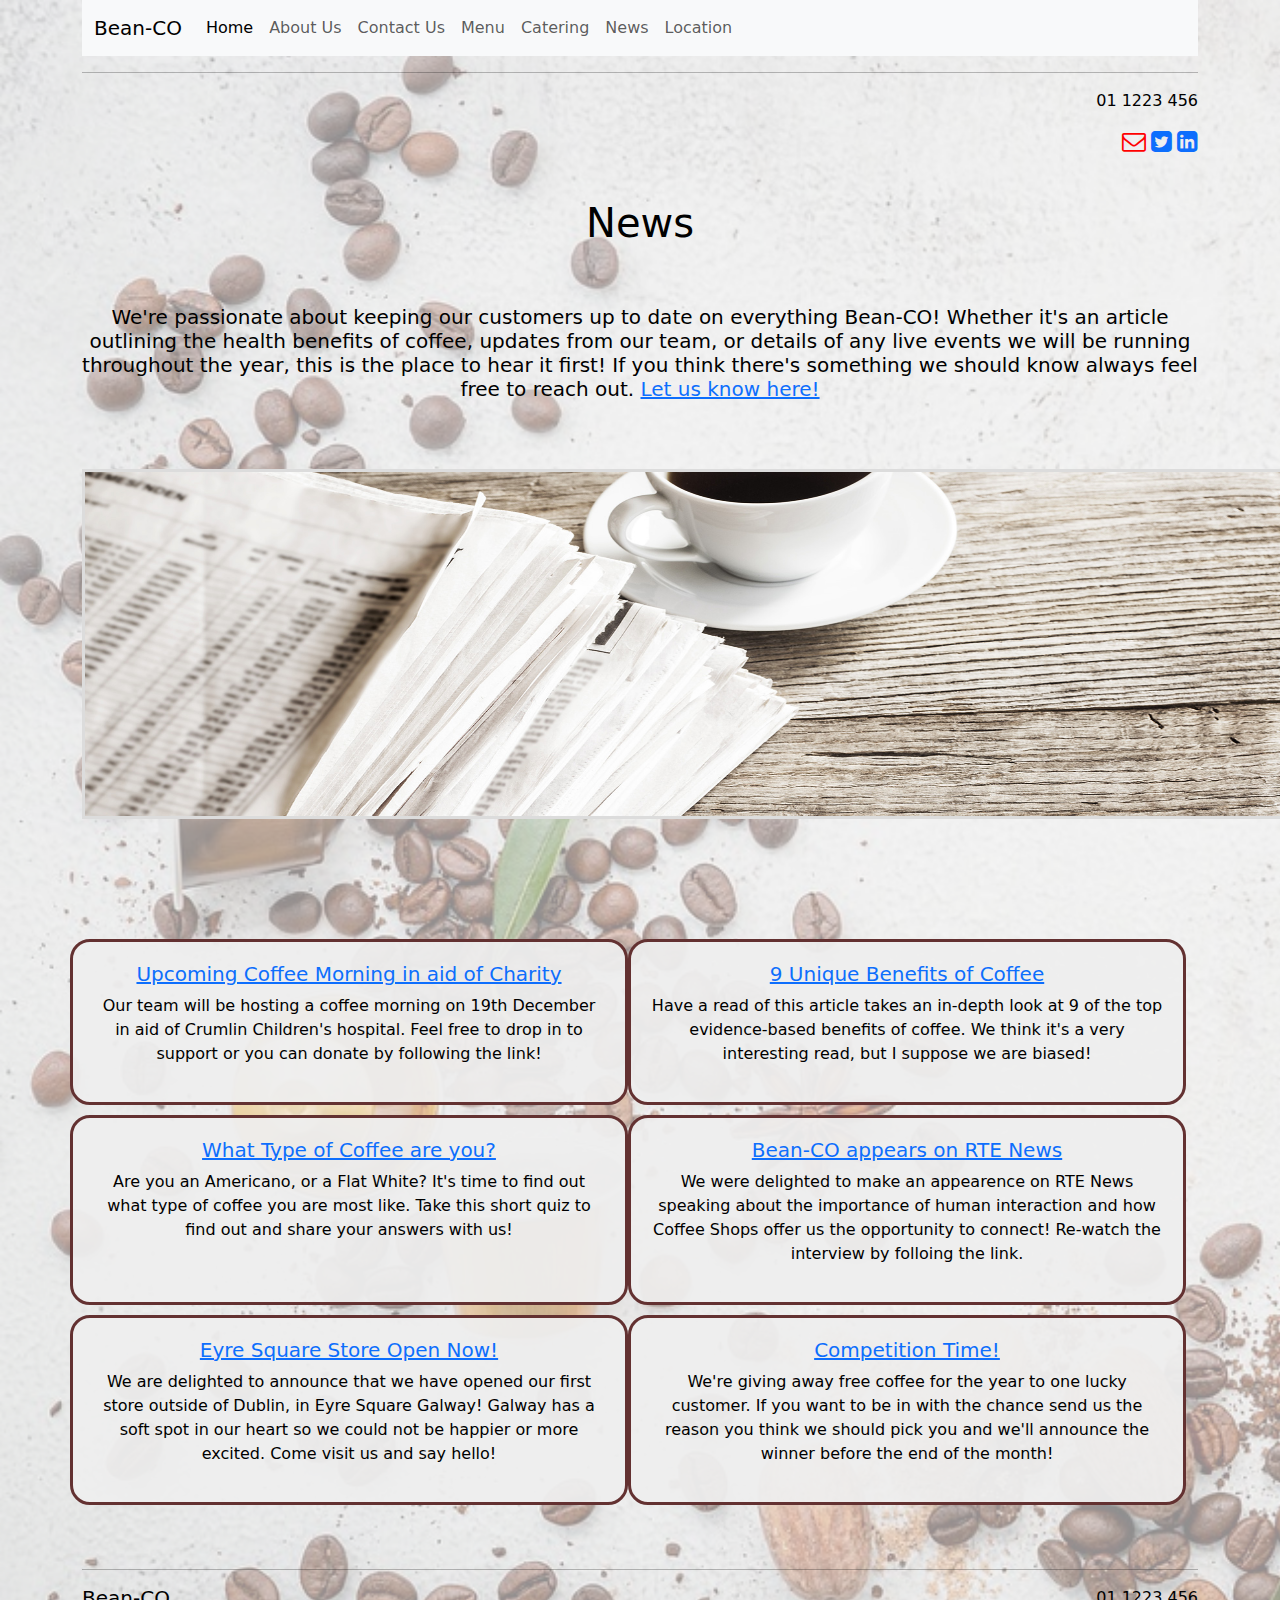
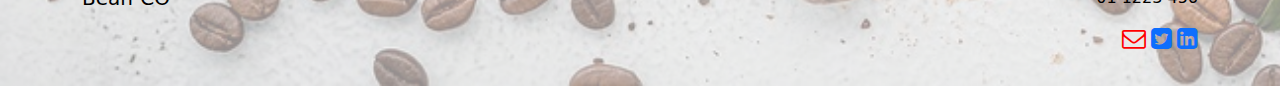
<file: news/index.html>
<!DOCTYPE html>
<html>
    <head>
        <title>My Coffee Shop</title>
        <meta name="viewport" content="width=device-width, initial-scale=1">
        <meta charset="utf-8">
        <link href="https://cdn.jsdelivr.net/npm/bootstrap@5.2.2/dist/css/bootstrap.min.css" rel="stylesheet">
        <script src="https://cdn.jsdelivr.net/npm/bootstrap@5.2.2/dist/js/bootstrap.bundle.min.js"></script>
        <link rel="stylesheet" href="https://cdnjs.cloudflare.com/ajax/libs/font-awesome/4.7.0/css/font-awesome.min.css">
        <link rel="stylesheet" href="../css/newsStyle.css">
    </head>

    <body>
        <div class="container">
          <!-- Project Nav Bar, to be shared on all pages, hyperlinks and ACTIVE must be changed on each page -->
            <nav class="navbar navbar-expand-lg bg-light">
                <div class="container-fluid">
                  <a class="navbar-brand" href="#">Bean-CO</a>
                  <button class="navbar-toggler" type="button" data-bs-toggle="collapse" data-bs-target="#navbarScroll" aria-controls="navbarScroll" aria-expanded="false" aria-label="Toggle navigation">
                    <span class="navbar-toggler-icon"></span>
                  </button>
                  <div class="collapse navbar-collapse" id="navbarScroll">
                    <ul class="navbar-nav me-auto my-2 my-lg-0 navbar-nav-scroll" style="--bs-scroll-height: 100px;">
                      <li class="nav-item">
                        <a class="nav-link active" aria-current="page" href="../index.html">Home</a>
                      </li>
                      <li class="nav-item">
                        <a class="nav-link" href="../aboutUs/index.html">About Us</a>
                      </li>
                      <li class="nav-item">
                        <a class="nav-link" href="../contactUs/index.html">Contact Us</a>
                      </li>
                      <li class="nav-item">
                        <a class="nav-link" href="../menu/index.html">Menu</a>
                      </li>
                      <li class="nav-item">
                        <a class="nav-link" href="../catering/index.html">Catering</a>
                      </li>
                      <li class="nav-item">
                        <a class="nav-link" href="index.html">News</a>
                      </li>
                      <li class="nav-item">
                        <a class="nav-link" href="../location/index.html">Location</a>
                    </ul>
                  </div>
                </nav>
                <hr>
                <!--HEADER-->
              <div class="row">
                <div class="col-6 text-start">
                </div>
                <div class="col-6 text-end">
                    <p>01 1223 456</p>
                    <a href="mailto:nosuchmail@gmail.com"><i class="fa fa-envelope-o" style="font-size:24px; color: red"></i></a>   
                    <a href="https://twitter.com/nosuchtwitter" target="_blank"><i class="fa fa-twitter-square" style="font-size:24px"></i></a>
                    <a href="https://www.linkedin.com/in/nosuchlinkedin/" target="_blank"><i class="fa fa-linkedin-square" style="font-size:24px;"></i></a>
                </div>
                </div>
                <!-- Columns are always 50% wide, on mobile and desktop -->
                <!--ROW1-->
                <div class="row">
                  <div class="col-lg-12 col-xs-12">
                    <h1>News</h1>
                    <h2 class="lead"><b>We're passionate about keeping our customers up to date on everything Bean-CO! Whether it's an article outlining the health benefits of coffee, updates from our team, or details of any live events we will be running throughout the year, this is the place to hear it first! If you think there's something we should know always feel free to reach out. </b><a href="../contactUs/index.html"><b>Let us know here!</b></a></h2> 
                </div>
            <div class="row pic">
              <div class="col-lg-12 col-xs-12">
                  <img src="../images/news.jpeg" alt="Coffee Cup and Newspaper" width="1250" height="350">
              </div>
          </div>
          <div class="row pic">
            <div class="col-lg-12 col-xs-12">

            </div>
        </div>            <div class="row">
                <div class="col-lg-6 col-xs-6 header">
                  <a href="https://www.gofundme.com/">
                  <h5>Upcoming Coffee Morning in aid of Charity</h5>
                </a>
                  <p>Our team will be hosting a coffee morning on 19th December in aid of Crumlin Children's hospital. Feel free to drop in to support or you can donate by following the link!</p>
                </div>
                <div class="col-lg-6 col-xs-6 header">
                  <a href="https://www.healthline.com/nutrition/top-evidence-based-health-benefits-of-coffee">
                    <h5>9 Unique Benefits of Coffee</h5>
                  </a>
                    <p>Have a read of this article takes an in-depth look at 9 of the top evidence-based benefits of coffee. We think it's a very interesting read, but I suppose we are biased!</p>
                </div>
            </div>
            <div class="row">
              <div class="col-lg-6 col-xs-6 header">
                <a href="https://www.buzzfeed.com/rileyroach/which-coffee-are-you-572dyo73ow">
                  <h5>What Type of Coffee are you?</h5>
                </a>
                  <p>Are you an Americano, or a Flat White? It's time to find out what type of coffee you are most like. Take this short quiz to find out and share your answers with us!</p>
              </div>
              <div class="col-lg-6 col-xs-6 header">
                <a href="https://www.rte.ie/news/">
                  <h5>Bean-CO appears on RTE News</h5>
                </a>
                  <p>We were delighted to make an appearence on RTE News speaking about the importance of human interaction and how Coffee Shops offer us the opportunity to connect! Re-watch the interview by folloing the link. </p>
              </div>
          </div>
          <div class="row">
            <div class="col-lg-6 col-xs-6 header">
              <a href="https://www.google.com/maps/place/Eyre+Square,+Galway/@53.2747105,-9.0508674,17z/data=!3m1!4b1!4m5!3m4!1s0x485b96ef7ce9c957:0xc9b451744a91bbfe!8m2!3d53.2747105!4d-9.0486787">
                <h5>Eyre Square Store Open Now!</h5>
              </a>
                <p>We are delighted to announce that we have opened our first store outside of Dublin, in Eyre Square Galway! Galway has a soft spot in our heart so we could not be happier or more excited. Come visit us and say hello!</p>
            </div>
            <div class="col-lg-6 col-xs-6 header">
              <a href="../contactUs/index.html">
                <h5>Competition Time!</h5>
              </a>
                <p>We're giving away free coffee for the year to one lucky customer. If you want to be in with the chance send us the reason you think we should pick you and we'll announce the winner before the end of the month!</p>
            </div>
        </div>
            </div>
            <br>
            <br>

                <hr>
                <!--FOOTER-->         
          
    
          <div class="row">
            <div class="col-6 text-start">
              <h5>Bean-CO</h5>
            </div>
            <div class="col-6 text-end">
                <p>01 1223 456</p>
                <a href="mailto:nosuchmail@gmail.com"><i class="fa fa-envelope-o" style="font-size:24px; color: red"></i></a>   
                <a href="https://twitter.com/nosuchtwitter" target="_blank"><i class="fa fa-twitter-square" style="font-size:24px"></i></a>
                <a href="https://www.linkedin.com/in/nosuchlinkedin/" target="_blank"><i class="fa fa-linkedin-square" style="font-size:24px;"></i></a>
            </div>
            
    
          </div>
  

        </div> 
   

    </body>

</html>
</file>
<file: css/homeStyle.css>
body{
	background-color: #eeee;
	background-image:url(../images/backGround.png);
	background-repeat: no-repeat;
	background-size: cover;
	text-align: center;
	color:black;
}
.row{
	margin-top: 10px;
	min-height: 100px;
	justify-content: left;
}
h2{
    padding: 50px 0;
}
</file>
<file: css/stylecatering.css>
body{
	background-color: #eeee;
	background-image:url(../images/backGround.png);
	background-repeat: no-repeat;
	background-size: cover;
	text-align: center;
	color:black;
}
.row{
	margin-top: 10px;
	min-height: 100px;
	justify-content: left;
}
h2{
    padding: 50px 0;
}
/* .w-100{      W-100 changed to w-auto */ 
  /* width: 100% !important; */
  /* height: 100vh; */
/* } */

p{
	color:black;
	font-family: New Century Schoolbook, TeX Gyre Schola, serif;
}

h1{
	color:black;
	font-family: New Century Schoolbook, TeX Gyre Schola, serif;
}
</file>
<file: css/contactUsStyle.css>
body{
	background-color: #eeee;
	background-image:url(../images/aboutUsBackGround.jpg);
	background-repeat: no-repeat;
	background-size: cover;
	text-align: center;
	color:black;
}
.row{
	margin-top: 10px;
	min-height: 100px;
	justify-content: left;
}
h2{
    padding: 50px 0;
}

#message{
	width: 200px;
	height: 200px;

}

#myForm{
	text-align: left;
}
#contactUsCarousel{
	size: auto;
}

.carousel {
	max-width: 100%;
	max-height: 1000%;
  }

.carousel-item{
	transition-delay: 2s;
	transition-duration: 2s;
	transition: all;
}
</file>
<file: css/locationStyle.css>
body{
	background-color: #eeee;
	background-image:url(../images/backGround.png);
	background-repeat: no-repeat;
	background-size: cover;
	text-align: center;
	color:black;
}
.row{
	margin-top: 10px;
	min-height: 100px;
	justify-content: left;
}
h2{
    padding: 50px 0;
}
.header{
background-color: #eeee;
border-style: solid;
border-color: rgb(99, 49, 49);
border-radius: 20px;
}
.left{
    text-align: left;
}
.right{
	text-align: right;
	}
img {
	border-style: solid;
	border-color: gainsboro;	
}
</file>
<file: css/stylemenu.css>
body{
	background-color: #eeee;
	background-image:url(../images/aboutUsBackGround.png);
	background-repeat: space repeat;
	background-size: 100%;
	text-align: center;
	color:black;
}
.row{
	margin-top: 10px;
	min-height: 100px;
	justify-content: left;
}
h2{
    padding: 50px 0;
}
.w-100{
  width: 100% !important;
  height: 60vh;
}

/* https://www.formget.com/css-hr/ */
/* Text between <hr> tag */

hr.style-four {
padding: 0;
border: none;
border-top: medium double #333;
color: #333;
text-align: center;
}
hr.style-four:after {
/* content: "www.formget.com"; */
display: inline-block;
position: relative;
top: -0.7em;
font-size: 1.5em;
padding: 0 0.25em;
background: white;
}

h4:before, h4:after {
     content: "";
     flex: 1 1;
     border-bottom: 2px solid #000;
     margin: auto;
}

w-75 carousel-inner{
  display: flex;
  justify-content: center;
}

  
/* Blur Card Body ----This makes a grey box*/
/* .card-body { */
    /* background-color: rgba(0,0,0,.5); */
    /* color: #fff; */
        /* } */
  
        /* .card img { */
            /* height: 60%; */
        /* } */
</file>
<file: css/newsStyle.css>
body{
	background-color: #eeee;
	background-image:url(../images/backGround.png);
	background-repeat: no-repeat;
	background-size: cover;
	text-align: center;
	color:black;
}
.row{
	margin-top: 10px;
	min-height: 100px;
	justify-content: left;
}
h2{
    padding: 50px 0;
}
.header{
background-color: #eeee;
border-style: solid;
border-color: rgb(99, 49, 49);
border-radius: 20px;
padding: 20px;
}
.left{
    text-align: left;
}
.right{
	text-align: right;
	}
img {
	border-style: solid;
	border-color: gainsboro;	
}
</file>
